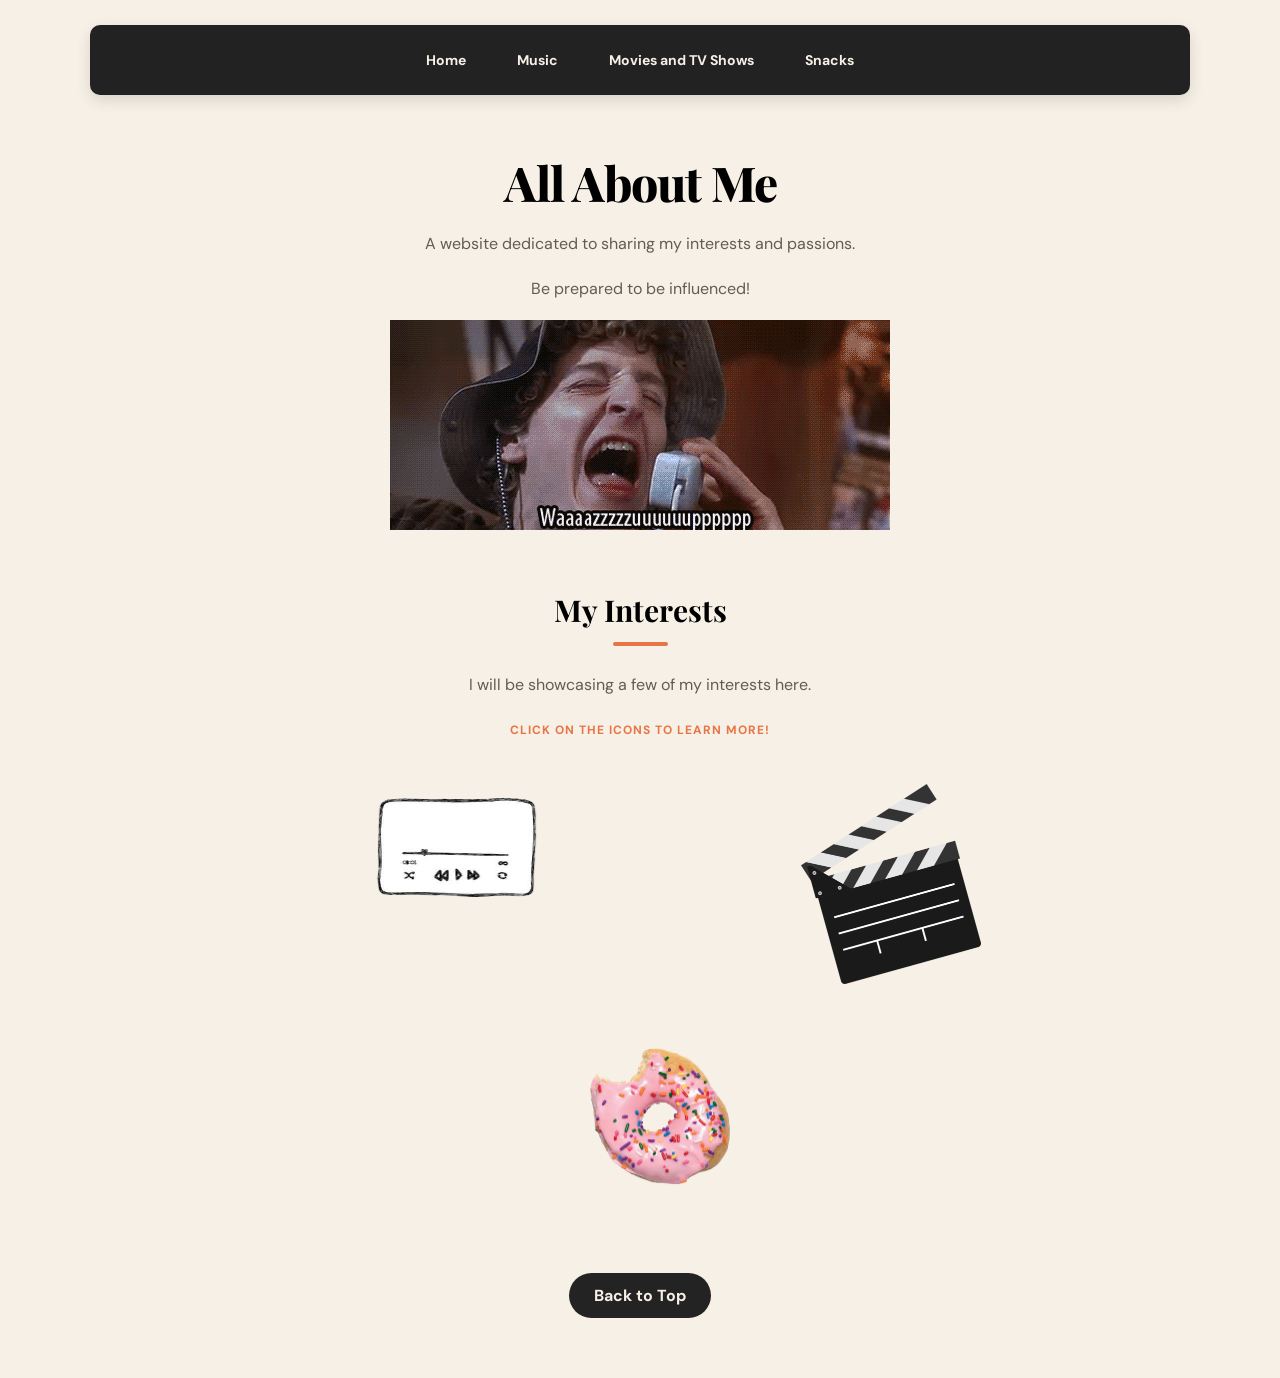
<file: index.html>
<!DOCTYPE html>
<html>
    <head>
        <title> About Me </title>
        <link rel="stylesheet" href="CSS/style.css">
    </head>
    <body>
        <div class="container">
            <nav id="top">
                <ul>
                    <li> <a href="index.html"> Home </a> </li>
                    <li> <a href="music.html"> Music </a> </li>
                    <li> <a href="tv.html"> Movies and TV Shows </a> </li>
                    <li> <a href="snacks.html"> Snacks </a> </li>
                </ul>
            </nav>
            <h1> All About Me </h1>
            <p> A website dedicated to sharing my interests and passions. </p>
            <p> Be prepared to be influenced! </p>

            <img src="Images/scary movie hello GIF.gif" alt="Hello">

            <h2> My Interests </h2>
            <p> I will be showcasing a few of my interests here. </p>
            <p> <small> Click on the icons to learn more! </small></p>
            <ul>
                <li class="box7"> <a href="music.html"> <img src="Images/Music.png" class="music" alt="Music"> </a > </li>
                <li class="box7"> <a href="tv.html"> <img src="Images/Movie.png" class="movie" alt="Movies and TV Shows"> </a > </li>
                <li class="box7"> <a href="snacks.html"> <img src="Images/Snack.png" class="snack" alt="Snacks"> </a > </li>
            </ul>
            <a href="#top"> Back to Top </a>
        </div>
    </body>
</html>
</file>
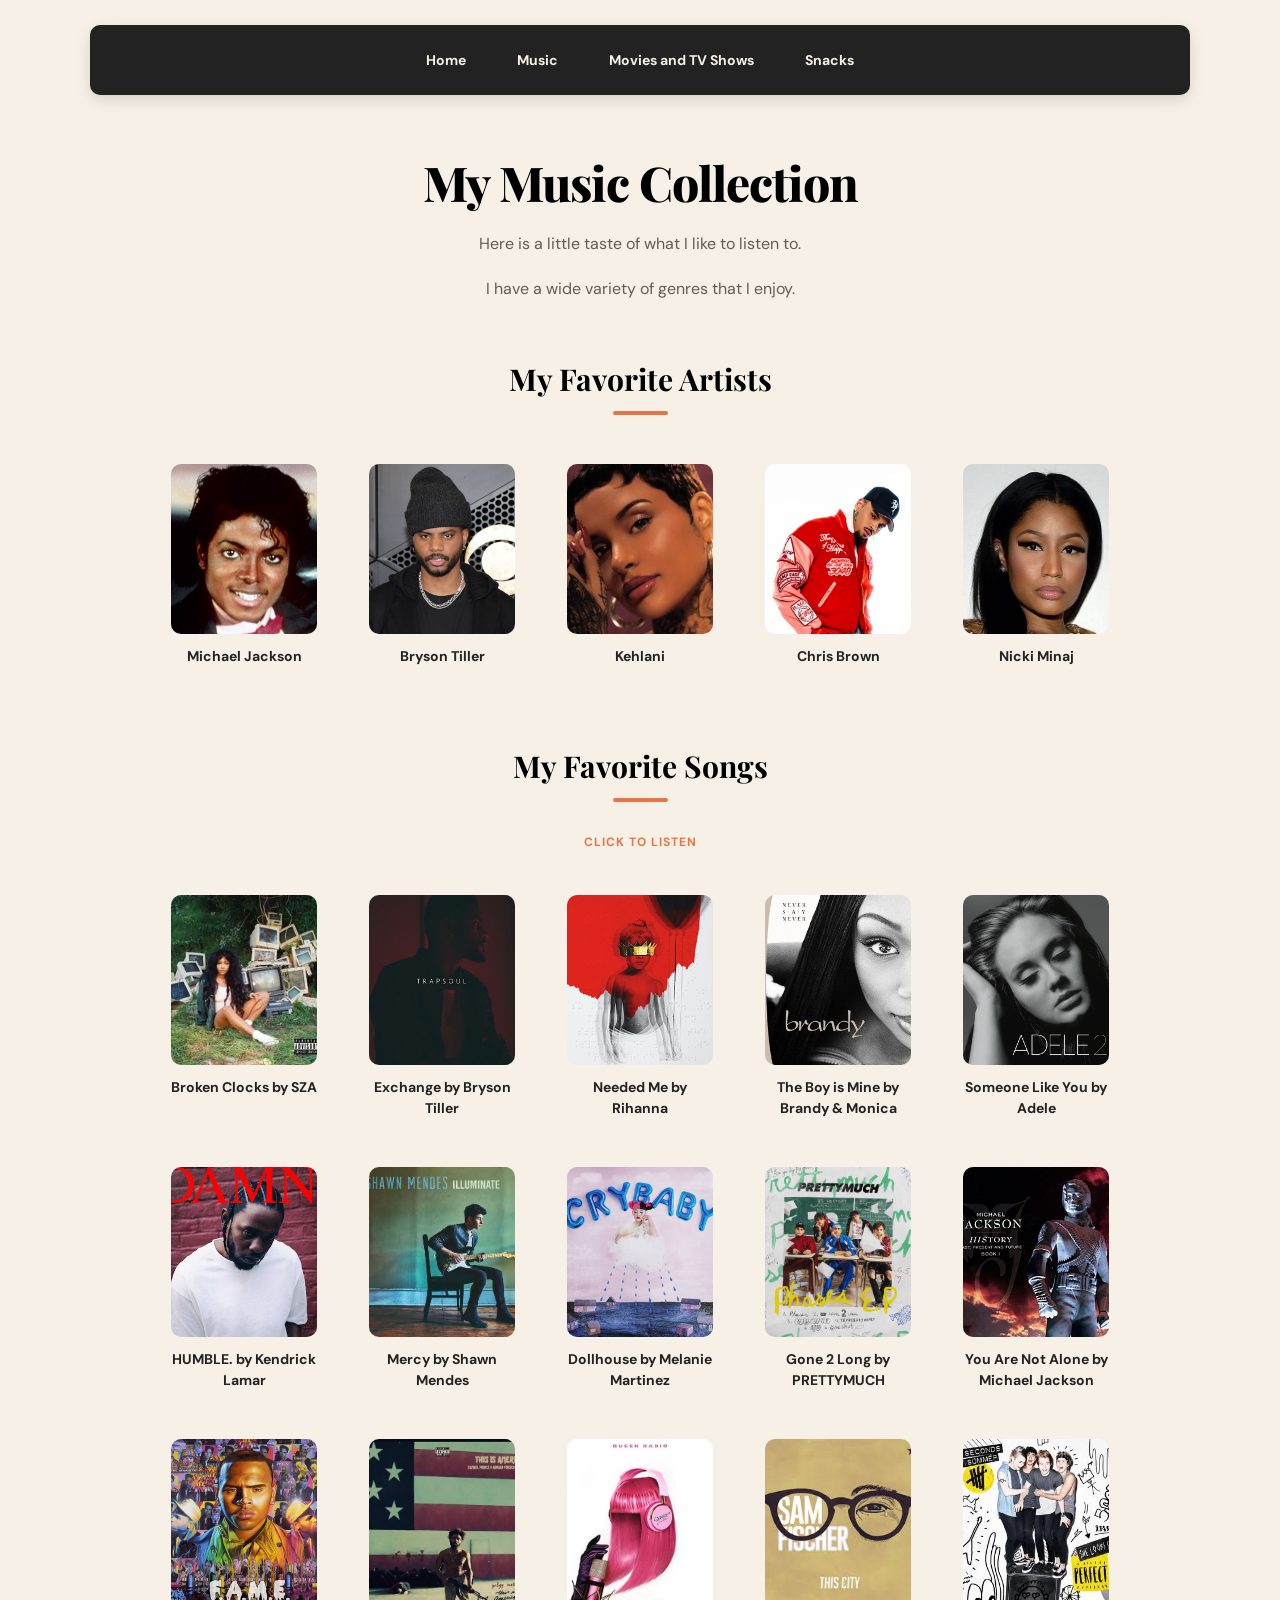
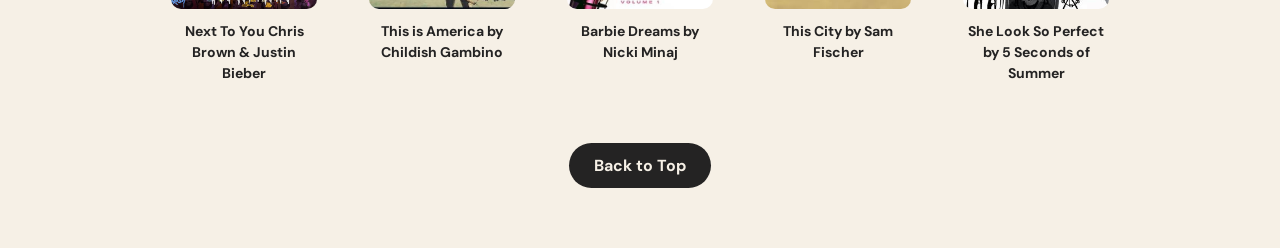
<file: music.html>
<!DOCTYPE html>
<html>
    <head>
        <title> About Me </title>
        <link rel="stylesheet" href="CSS/style.css">
    </head>
    <body>
        <div class="container">
            <nav id="top">
                <ul>
                    <li> <a href="index.html"> Home </a> </li>
                    <li> <a href="music.html"> Music </a> </li>
                    <li> <a href="tv.html"> Movies and TV Shows </a> </li>
                    <li> <a href="snacks.html"> Snacks </a> </li>
                </ul>
            </nav>
            <h1> My Music Collection </h1>
            <p> Here is a little taste of what I like to listen to. </p>
            <p> I have a wide variety of genres that I enjoy. </p>

            <h2> My Favorite Artists </h2>
            <figure id="box1">
                <img src="Images/MichaelJackson.jpeg" alt="Michael Jackson">
                <figcaption> Michael Jackson </figcaption>
            </figure>
            <figure id="box2">
                <img src="Images/BrysonTiller.jpeg" alt="Bryson Tiller">
                <figcaption> Bryson Tiller </figcaption>
            </figure>
            <figure id="box3">
                <img src="Images/Kehlani.jpeg" alt="Kehlani">
                <figcaption> Kehlani </figcaption>
            </figure>
            <figure id="box4">
                <img src="Images/ChrisBrown.jpeg" alt="Chris Brown">
                <figcaption> Chris Brown </figcaption>
            </figure>
            <figure id="box5">
                <img src="Images/NickiMinaj.jpeg" alt="Nicki Minaj">
                <figcaption> Nicki Minaj </figcaption>
            </figure>
            <h2> My Favorite Songs </h2>
            <p> <small> Click to Listen </small> </p>
            <figure id="box6">
                <a href="https://www.youtube.com/watch?v=0Exxu8lsGYE&list=RD0Exxu8lsGYE&start_radio=1"> <img src="Images/Ctrl.jpeg" alt="Broken Clocks"> </a>
                <figcaption> Broken Clocks by SZA </figcaption>  
            </figure>
            <figure id="box8">
                <a href="https://www.youtube.com/watch?v=iOpJywrdCuQ&list=RDiOpJywrdCuQ&start_radio=1"> <img src="Images/Trapsoulalbum.jpeg" alt="Trapsoul"> </a>
                <figcaption> Exchange by Bryson Tiller </figcaption>
            </figure>
            <figure id="box9">
                <a href="https://www.youtube.com/watch?v=kaoYLN4mOxg&list=RDkaoYLN4mOxg&start_radio=1"> <img src="Images/Rihanna_-_Anti.png" alt="Anti"> </a>
                <figcaption> Needed Me by Rihanna </figcaption>
            </figure>
            <figure id="box10">
                <a href="https://www.youtube.com/watch?v=Zq9RAD4zl4I&list=RDZq9RAD4zl4I&start_radio=1"> <img src="Images/Brandy_never_say_never.jpg"> </a>
                <figcaption> The Boy is Mine by Brandy & Monica </figcaption>
            </figure>
            <figure id="box11">
                <a href="https://www.youtube.com/watch?v=22c3_LoIfZQ&list=RD22c3_LoIfZQ&start_radio=1"> <img src="Images/Adele_-_21.png"> </a>
                <figcaption> Someone Like You by Adele </figcaption>
            </figure>
            <figure id="box12">
                <a href="https://www.youtube.com/watch?v=ZZxHN6hpoeQ&list=RDZZxHN6hpoeQ&start_radio=1"> <img src="Images/Kendrick_Lamar_-_Damn.png"> </a>
                <figcaption> HUMBLE. by Kendrick Lamar </figcaption>
            </figure>
            <figure id="box13">
                <a href="https://www.youtube.com/watch?v=caKHTxwR49w&list=RDcaKHTxwR49w&start_radio=1"> <img src="Images/ShawnMendexAlbum.jpeg"> </a>
                <figcaption> Mercy by Shawn Mendes </figcaption>
            </figure>
            <figure id="box14">
                <a href="https://www.youtube.com/watch?v=l2tJeitlndw&list=RDl2tJeitlndw&start_radio=1"> <img src="Images/Melanie_Martinez_-_Cry_Baby_(album).png"> </a>
                <figcaption> Dollhouse by Melanie Martinez </figcaption>
            </figure>
            <figure id="box15">
                <a href="https://www.youtube.com/watch?v=NABggIy0zhI&list=RDNABggIy0zhI&start_radio=1"> <img src="Images/phasealbum.png"> </a>
                <figcaption> Gone 2 Long by PRETTYMUCH </figcaption>
            </figure>
            <figure id="box16">
                <a href="https://www.youtube.com/watch?v=IfUwrNKZMs8&list=RDIfUwrNKZMs8&start_radio=1"> <img src="Images/MJ-HIStory.jpg"> </a>
                <figcaption> You Are Not Alone by Michael Jackson </figcaption>
            </figure>
            <figure id="box17">
                <a href="https://www.youtube.com/watch?v=74VMTXBO9pc&list=RD74VMTXBO9pc&start_radio=1"> <img src="Images/ForgivingAllMyEnemies.png"> </a>
                <figcaption> Next To You Chris Brown & Justin Bieber </figcaption>
            </figure>
            <figure id="box18">
                <a href="https://www.youtube.com/watch?v=VYOjWnS4cMY&list=RDVYOjWnS4cMY&start_radio=1"> <img src="Images/thisisamerica.jpeg"> </a>
                <figcaption> This is America by Childish Gambino </figcaption>
            </figure>
            <figure id="box19">
                <a href="https://www.youtube.com/watch?v=_bvLphVWHpo&list=RD_bvLphVWHpo&start_radio=1"> <img src="Images/queenalbum.jpeg"> </a>
                <figcaption> Barbie Dreams by Nicki Minaj </figcaption>
            </figure>
            <figure id="box20">
                <a href="https://www.youtube.com/watch?v=s3IAHXP1dfs&list=RDs3IAHXP1dfs&start_radio=1"> <img src="Images/thiscity.jpeg"> </a>
                <figcaption> This City by Sam Fischer </figcaption>
            </figure>
            <figure id="box21">
                <a href="https://www.youtube.com/watch?v=X2BYmmTI04I&list=RDX2BYmmTI04I&start_radio=1&t=30s"> <img src="Images/5sos.jpeg"> </a>
                <figcaption> She Look So Perfect by 5 Seconds of Summer </figcaption>
            </figure>
            <a href="#top"> Back to Top </a>
        </div>
        <script>
            (function() {
    function setupLinks() {
        var links = document.getElementsByTagName('figure');
        console.log("Found " + links.length + " figure tags.");
        
        var figureLinks = document.querySelectorAll('figure a');
        figureLinks.forEach(function(link) {
            link.setAttribute('target', '_blank');
            link.setAttribute('rel', 'noopener');
        });
    }

    if (document.readyState === 'complete' || document.readyState === 'interactive') {
        setupLinks();
    } else {
        window.addEventListener('load', setupLinks);
    }
})();
        </script>
    </body>
</html>
</file>
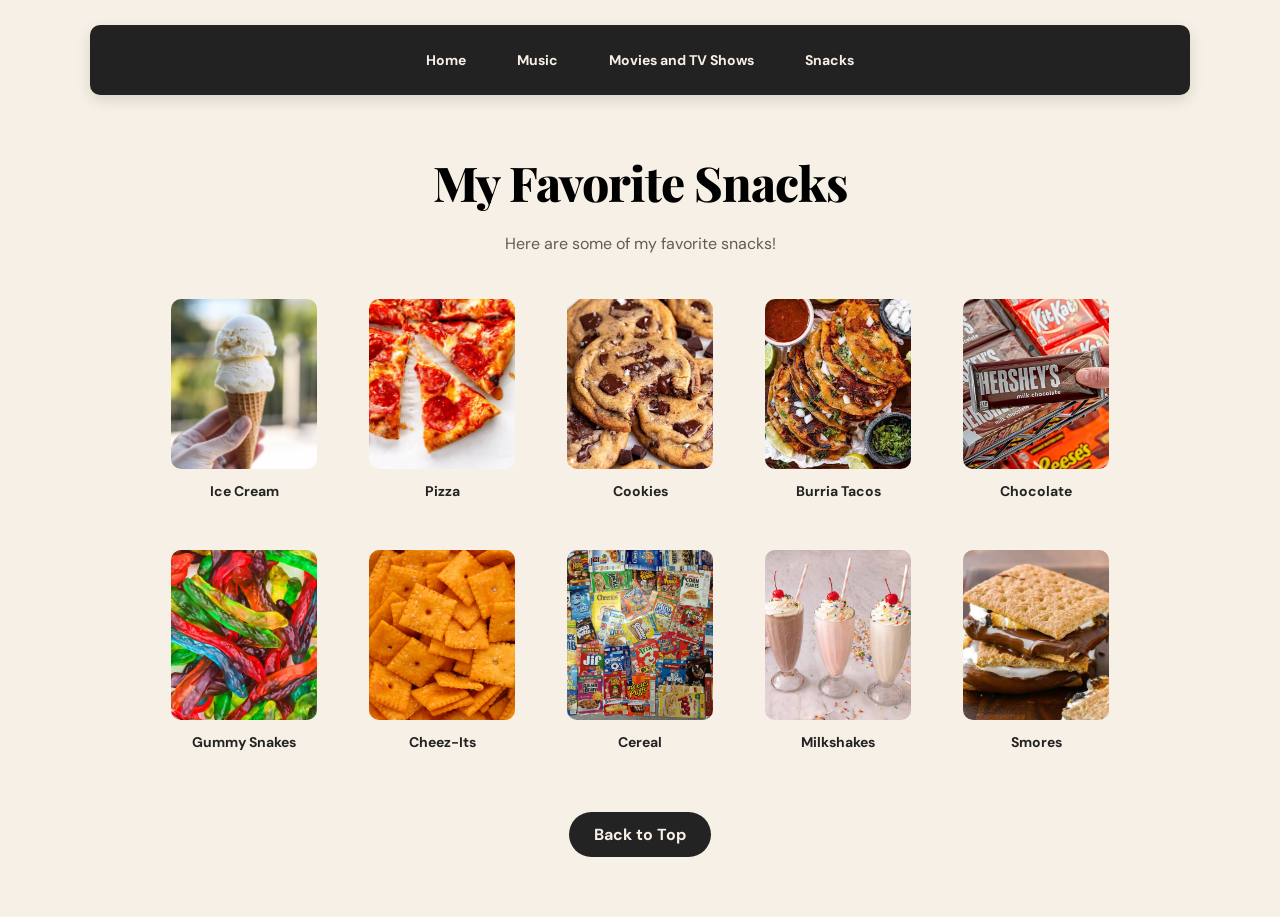
<file: snacks.html>
<!DOCTYPE html>
<html>
    <head>
        <title> About Me </title>
        <link rel="stylesheet" href="CSS/style.css">
    </head>
    <body>
        <div class="container">
            <nav id="top">
                <ul>
                    <li> <a href="index.html"> Home </a> </li>
                    <li> <a href="music.html"> Music </a> </li>
                    <li> <a href="tv.html"> Movies and TV Shows </a> </li>
                    <li> <a href="snacks.html"> Snacks </a> </li>
                </ul>
            </nav>
            <h1> My Favorite Snacks </h1>
            <p> Here are some of my favorite snacks! </p>
            <figure id="box32">
                <img src="Images/icescream.jpg" alt="Ice Cream">
                <figcaption> Ice Cream </figcaption>
            </figure>
            <figure id="box33">
                <img src="Images/pizza.jpg" alt="Pizza">
                <figcaption> Pizza </figcaption>
            </figure>
            <figure id="box34">
                <img src="Images/cookies.jpeg" alt="Cookies">
                <figcaption> Cookies </figcaption>
            </figure>
            <figure id="box35">
                <img src="Images/burriatacos.jpeg" alt="Burria Tacos">
                <figcaption> Burria Tacos </figcaption>
            </figure>
            <figure id="box36">
                <img src="Images/chocolate.jpg" alt="Chocolate">
                <figcaption> Chocolate </figcaption>
            </figure>
            <figure id="box37">
                <img src="Images/gummy snakes.jpeg" alt="Gummy Snakes">
                <figcaption> Gummy Snakes </figcaption>
            </figure>
            <figure id="box38">
                <img src="Images/Cheez-It-Crackers.jpg" alt="Cheez-Its">
                <figcaption> Cheez-Its </figcaption>
            </figure>
            <figure id="box39">
                <img src="Images/cereal.jpg" alt="Cereal">
                <figcaption> Cereal </figcaption>
            </figure>
            <figure id="box40">
                <img src="Images/Milkshakes.jpeg" alt="Milkshakes">
                <figcaption> Milkshakes </figcaption>
            </figure>
            <figure id="box41">
                <img src="Images/Smores.jpeg" alt="Smores">
                <figcaption> Smores </figcaption>
            </figure>
            <a href="#top"> Back to Top </a>
        </div>
    </body>
</html>
</file>
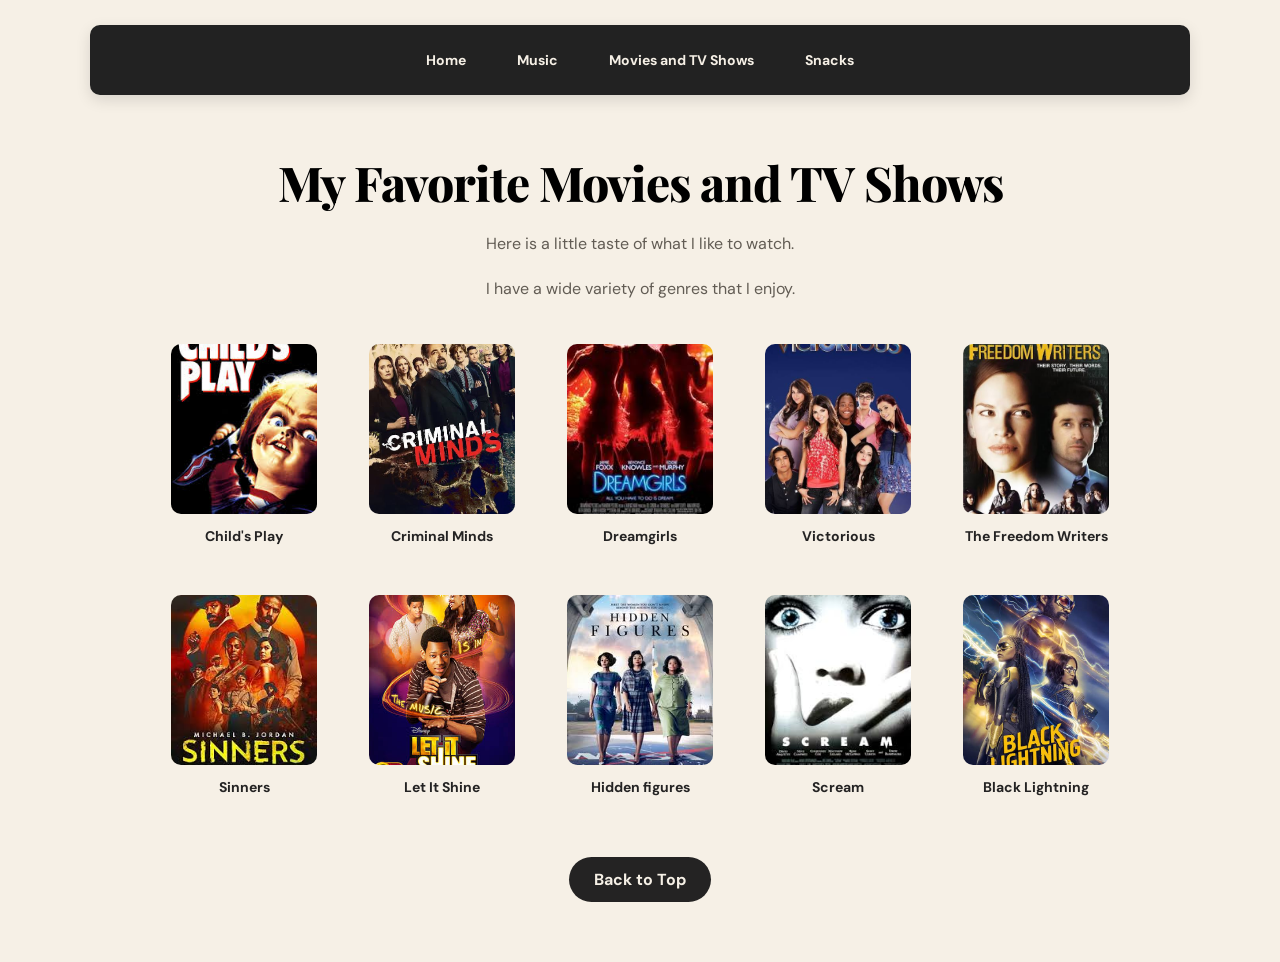
<file: tv.html>
<!DOCTYPE html>
<html>
    <head>
        <title> About Me </title>
        <link rel="stylesheet" href="CSS/style.css">
    </head>
    <body>
        <div class="container">
            <nav id="top">
                <ul>
                    <li> <a href="index.html"> Home </a> </li>
                    <li> <a href="music.html"> Music </a> </li>
                    <li> <a href="tv.html"> Movies and TV Shows </a> </li>
                    <li> <a href="snacks.html"> Snacks </a> </li>
                </ul>
            </nav>
            <h1> My Favorite Movies and TV Shows </h1>
            <p> Here is a little taste of what I like to watch. </p>
            <p> I have a wide variety of genres that I enjoy. </p>
            <figure id="box22">
                <img src="Images/child'splay.jpeg">
                <figcaption> Child's Play </figcaption>
            </figure>
            <figure id="box23">
                <img src="Images/criminalminds.jpeg">
                <figcaption> Criminal Minds </figcaption>
            </figure>
            <figure id="box24">
                <img src="Images/dreamgirls.jpeg">
                <figcaption> Dreamgirls </figcaption>
            </figure>
            <figure id="box25">
                <img src="Images/victorious.jpeg">
                <figcaption> Victorious </figcaption>
            </figure>
            <figure id="box26">
                <img src="Images/thefreedomwriters.jpeg">
                <figcaption> The Freedom Writers </figcaption>
            </figure>
            <figure id="box27">
                <img src="Images/sinners.jpeg">
                <figcaption> Sinners </figcaption>
            </figure>
            <figure id="box28">
                <img src="Images/letitshine.jpeg">
                <figcaption> Let It Shine </figcaption>
            </figure>
            <figure id="box29">
                <img src="Images/hiddenfigures.jpeg">
                <figcaption> Hidden figures </figcaption>
            </figure>
            <figure id="box30">
                <img src="Images/scream.jpeg">
                <figcaption> Scream </figcaption>
            </figure>
            <figure id="box31">
                <img src="Images/blacklightening.jpeg">
                <figcaption> Black Lightning </figcaption>
            </figure>
            <a href="#top"> Back to Top </a>
        </div>
    </body>
</html>
</file>
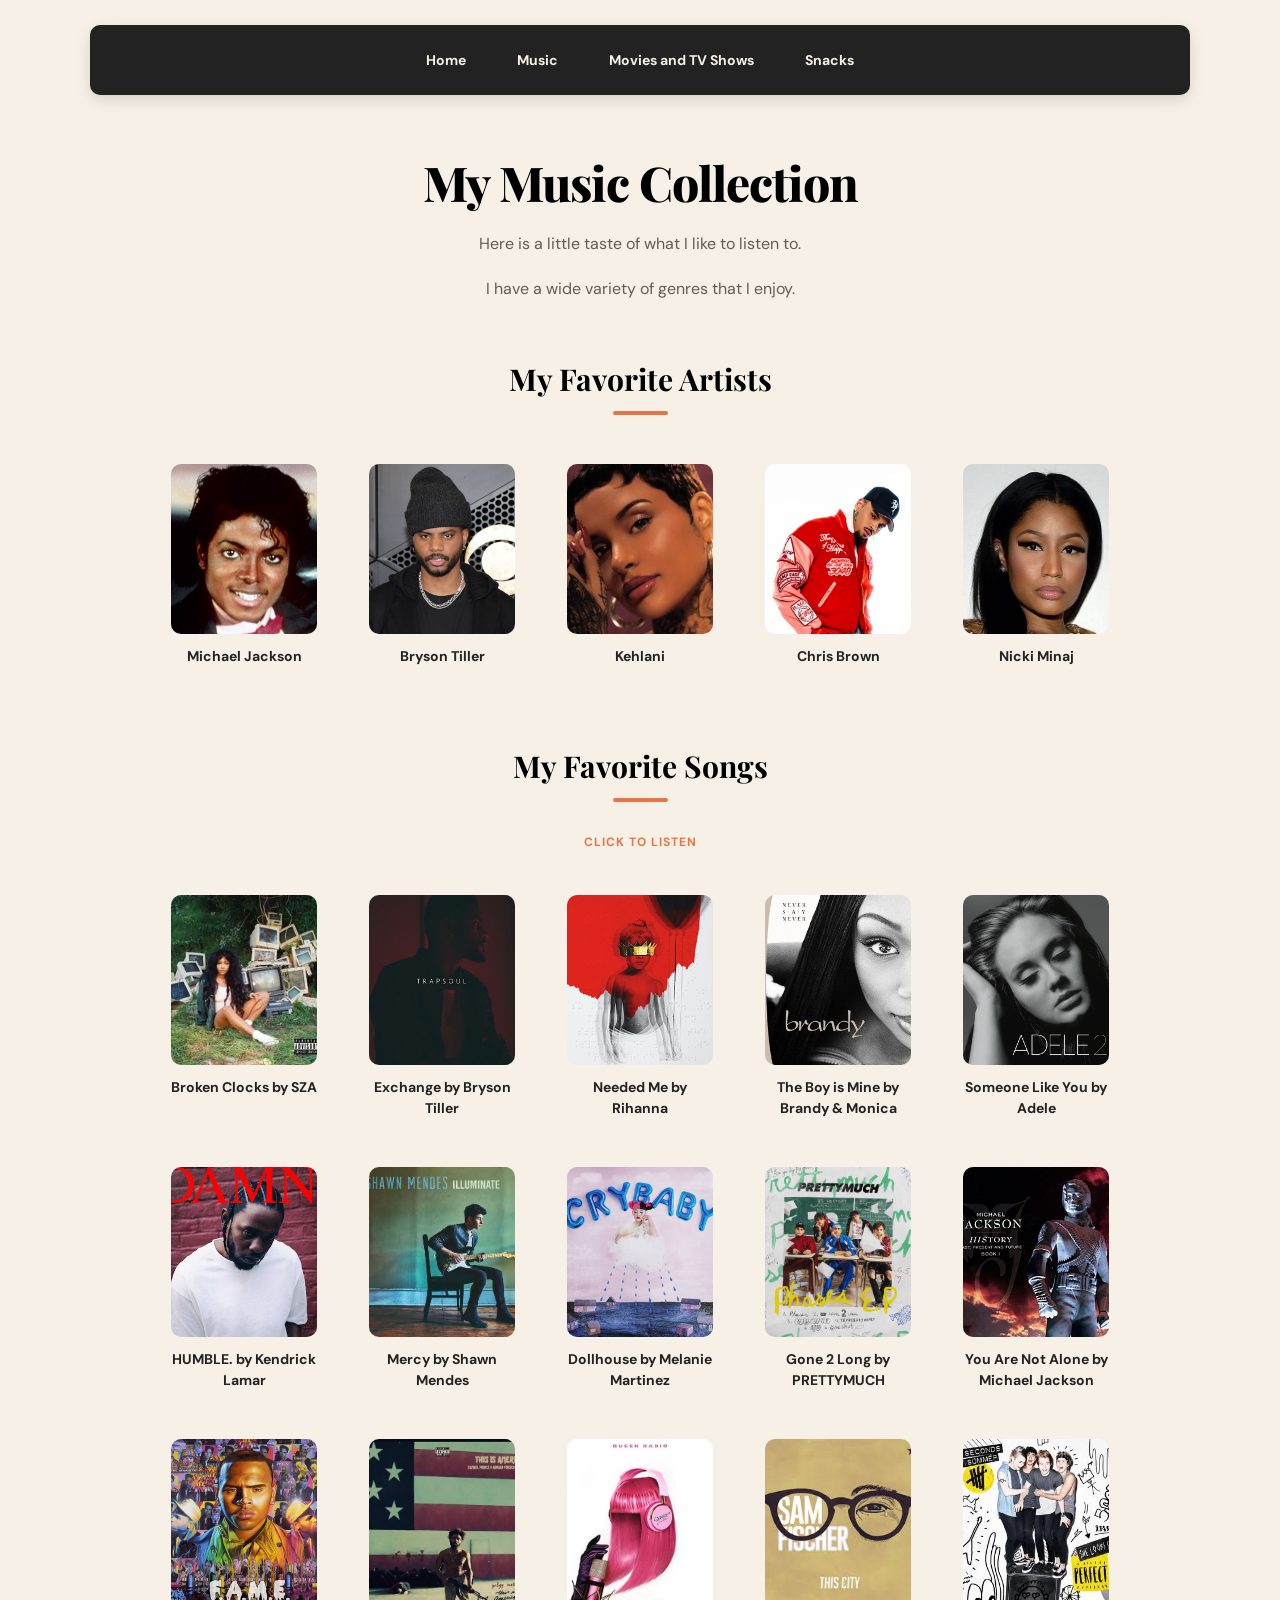
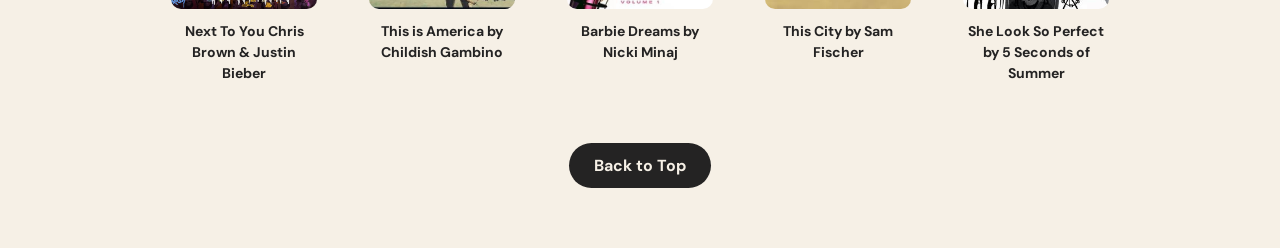
<file: HTML Playground/HTML/music.html>
<!DOCTYPE html>
<html>
    <head>
        <title> About Me </title>
        <link rel="stylesheet" href="/CSS/style.css">
    </head>
    <body>
        <div class="container">
            <nav id="top">
                <ul>
                    <li> <a href="index.html"> Home </a> </li>
                    <li> <a href="music.html"> Music </a> </li>
                    <li> <a href="tv.html"> Movies and TV Shows </a> </li>
                    <li> <a href="snacks.html"> Snacks </a> </li>
                </ul>
            </nav>
            <h1> My Music Collection </h1>
            <p> Here is a little taste of what I like to listen to. </p>
            <p> I have a wide variety of genres that I enjoy. </p>

            <h2> My Favorite Artists </h2>
            <figure id="box1">
                <img src="/Images/MichaelJackson.jpeg" alt="Michael Jackson">
                <figcaption> Michael Jackson </figcaption>
            </figure>
            <figure id="box2">
                <img src="/Images/BrysonTiller.jpeg" alt="Bryson Tiller">
                <figcaption> Bryson Tiller </figcaption>
            </figure>
            <figure id="box3">
                <img src="/Images/Kehlani.jpeg" alt="Kehlani">
                <figcaption> Kehlani </figcaption>
            </figure>
            <figure id="box4">
                <img src="/Images/ChrisBrown.jpeg" alt="Chris Brown">
                <figcaption> Chris Brown </figcaption>
            </figure>
            <figure id="box5">
                <img src="/Images/NickiMinaj.jpeg" alt="Nicki Minaj">
                <figcaption> Nicki Minaj </figcaption>
            </figure>
            <h2> My Favorite Songs </h2>
            <p> <small> Click to Listen </small> </p>
            <figure id="box6">
                <a href="https://www.youtube.com/watch?v=0Exxu8lsGYE&list=RD0Exxu8lsGYE&start_radio=1"> <img src="/Images/Ctrl.jpeg" alt="Broken Clocks"> </a>
                <figcaption> Broken Clocks by SZA </figcaption>  
            </figure>
            <figure id="box8">
                <a href="https://www.youtube.com/watch?v=iOpJywrdCuQ&list=RDiOpJywrdCuQ&start_radio=1"> <img src="/Images/Trapsoulalbum.jpeg" alt="Trapsoul"> </a>
                <figcaption> Exchange by Bryson Tiller </figcaption>
            </figure>
            <figure id="box9">
                <a href="https://www.youtube.com/watch?v=kaoYLN4mOxg&list=RDkaoYLN4mOxg&start_radio=1"> <img src="/Images/Rihanna_-_Anti.png" alt="Anti"> </a>
                <figcaption> Needed Me by Rihanna </figcaption>
            </figure>
            <figure id="box10">
                <a href="https://www.youtube.com/watch?v=Zq9RAD4zl4I&list=RDZq9RAD4zl4I&start_radio=1"> <img src="/Images/Brandy_never_say_never.jpg"> </a>
                <figcaption> The Boy is Mine by Brandy & Monica </figcaption>
            </figure>
            <figure id="box11">
                <a href="https://www.youtube.com/watch?v=22c3_LoIfZQ&list=RD22c3_LoIfZQ&start_radio=1"> <img src="/Images/Adele_-_21.png"> </a>
                <figcaption> Someone Like You by Adele </figcaption>
            </figure>
            <figure id="box12">
                <a href="https://www.youtube.com/watch?v=ZZxHN6hpoeQ&list=RDZZxHN6hpoeQ&start_radio=1"> <img src="/Images/Kendrick_Lamar_-_Damn.png"> </a>
                <figcaption> HUMBLE. by Kendrick Lamar </figcaption>
            </figure>
            <figure id="box13">
                <a href="https://www.youtube.com/watch?v=caKHTxwR49w&list=RDcaKHTxwR49w&start_radio=1"> <img src="/Images/ShawnMendexAlbum.jpeg"> </a>
                <figcaption> Mercy by Shawn Mendes </figcaption>
            </figure>
            <figure id="box14">
                <a href="https://www.youtube.com/watch?v=l2tJeitlndw&list=RDl2tJeitlndw&start_radio=1"> <img src="/Images/Melanie_Martinez_-_Cry_Baby_(album).png"> </a>
                <figcaption> Dollhouse by Melanie Martinez </figcaption>
            </figure>
            <figure id="box15">
                <a href="https://www.youtube.com/watch?v=NABggIy0zhI&list=RDNABggIy0zhI&start_radio=1"> <img src="/Images/phasealbum.png"> </a>
                <figcaption> Gone 2 Long by PRETTYMUCH </figcaption>
            </figure>
            <figure id="box16">
                <a href="https://www.youtube.com/watch?v=IfUwrNKZMs8&list=RDIfUwrNKZMs8&start_radio=1"> <img src="/Images/MJ-HIStory.jpg"> </a>
                <figcaption> You Are Not Alone by Michael Jackson </figcaption>
            </figure>
            <figure id="box17">
                <a href="https://www.youtube.com/watch?v=74VMTXBO9pc&list=RD74VMTXBO9pc&start_radio=1"> <img src="/Images/ForgivingAllMyEnemies.png"> </a>
                <figcaption> Next To You Chris Brown & Justin Bieber </figcaption>
            </figure>
            <figure id="box18">
                <a href="https://www.youtube.com/watch?v=VYOjWnS4cMY&list=RDVYOjWnS4cMY&start_radio=1"> <img src="/Images/thisisamerica.jpeg"> </a>
                <figcaption> This is America by Childish Gambino </figcaption>
            </figure>
            <figure id="box19">
                <a href="https://www.youtube.com/watch?v=_bvLphVWHpo&list=RD_bvLphVWHpo&start_radio=1"> <img src="/Images/queenalbum.jpeg"> </a>
                <figcaption> Barbie Dreams by Nicki Minaj </figcaption>
            </figure>
            <figure id="box20">
                <a href="https://www.youtube.com/watch?v=s3IAHXP1dfs&list=RDs3IAHXP1dfs&start_radio=1"> <img src="/Images/thiscity.jpeg"> </a>
                <figcaption> This City by Sam Fischer </figcaption>
            </figure>
            <figure id="box21">
                <a href="https://www.youtube.com/watch?v=X2BYmmTI04I&list=RDX2BYmmTI04I&start_radio=1&t=30s"> <img src="/Images/5sos.jpeg"> </a>
                <figcaption> She Look So Perfect by 5 Seconds of Summer </figcaption>
            </figure>
            <a href="#top"> Back to Top </a>
        </div>
        <script>
            (function() {
    function setupLinks() {
        var links = document.getElementsByTagName('figure');
        console.log("Found " + links.length + " figure tags.");
        
        var figureLinks = document.querySelectorAll('figure a');
        figureLinks.forEach(function(link) {
            link.setAttribute('target', '_blank');
            link.setAttribute('rel', 'noopener');
        });
    }

    if (document.readyState === 'complete' || document.readyState === 'interactive') {
        setupLinks();
    } else {
        window.addEventListener('load', setupLinks);
    }
})();
        </script>
    </body>
</html>
</file>
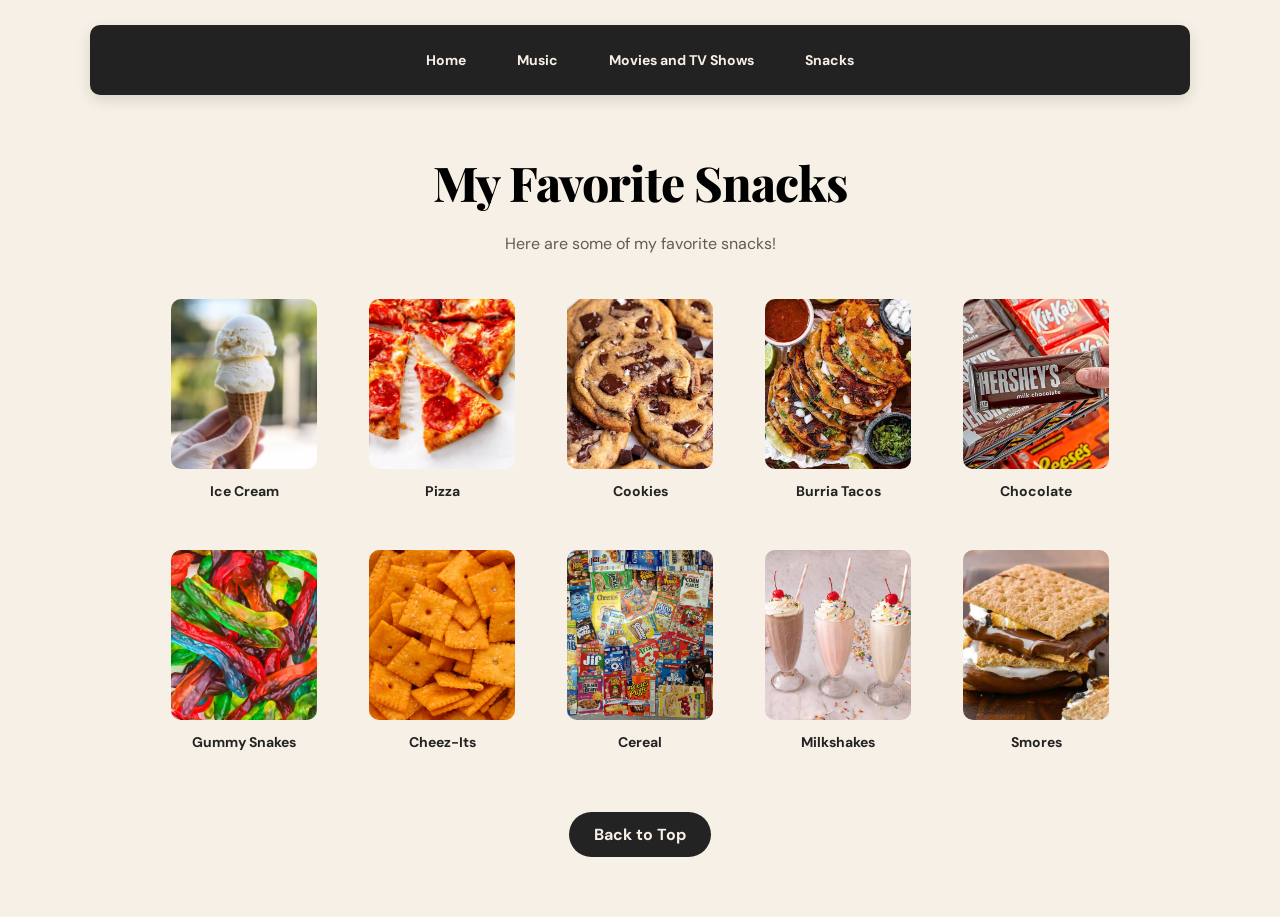
<file: HTML Playground/HTML/snacks.html>
<!DOCTYPE html>
<html>
    <head>
        <title> About Me </title>
        <link rel="stylesheet" href="/CSS/style.css">
    </head>
    <body>
        <div class="container">
            <nav id="top">
                <ul>
                    <li> <a href="index.html"> Home </a> </li>
                    <li> <a href="music.html"> Music </a> </li>
                    <li> <a href="tv.html"> Movies and TV Shows </a> </li>
                    <li> <a href="snacks.html"> Snacks </a> </li>
                </ul>
            </nav>
            <h1> My Favorite Snacks </h1>
            <p> Here are some of my favorite snacks! </p>
            <figure id="box32">
                <img src="/Images/icescream.jpg" alt="Ice Cream">
                <figcaption> Ice Cream </figcaption>
            </figure>
            <figure id="box33">
                <img src="/Images/pizza.jpg" alt="Pizza">
                <figcaption> Pizza </figcaption>
            </figure>
            <figure id="box34">
                <img src="/Images/cookies.jpeg" alt="Cookies">
                <figcaption> Cookies </figcaption>
            </figure>
            <figure id="box35">
                <img src="/Images/burriatacos.jpeg" alt="Burria Tacos">
                <figcaption> Burria Tacos </figcaption>
            </figure>
            <figure id="box36">
                <img src="/Images/chocolate.jpg" alt="Chocolate">
                <figcaption> Chocolate </figcaption>
            </figure>
            <figure id="box37">
                <img src="/Images/gummy snakes.jpeg" alt="Gummy Snakes">
                <figcaption> Gummy Snakes </figcaption>
            </figure>
            <figure id="box38">
                <img src="/Images/Cheez-It-Crackers.jpg" alt="Cheez-Its">
                <figcaption> Cheez-Its </figcaption>
            </figure>
            <figure id="box39">
                <img src="/Images/cereal.jpg" alt="Cereal">
                <figcaption> Cereal </figcaption>
            </figure>
            <figure id="box40">
                <img src="/Images/Milkshakes.jpeg" alt="Milkshakes">
                <figcaption> Milkshakes </figcaption>
            </figure>
            <figure id="box41">
                <img src="/Images/Smores.jpeg" alt="Smores">
                <figcaption> Smores </figcaption>
            </figure>
            <a href="#top"> Back to Top </a>
        </div>
    </body>
</html>
</file>
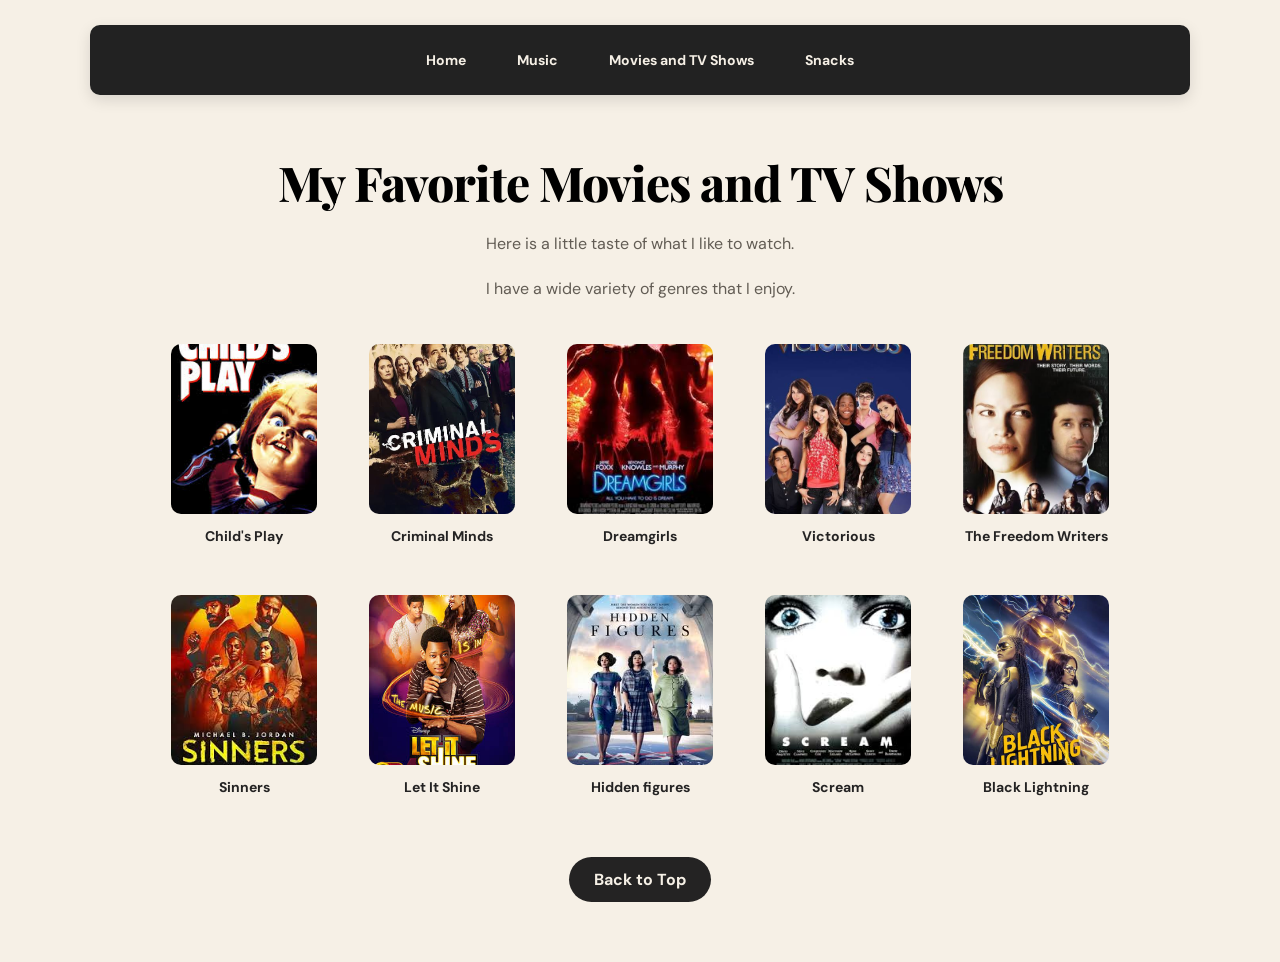
<file: HTML Playground/HTML/tv.html>
<!DOCTYPE html>
<html>
    <head>
        <title> About Me </title>
        <link rel="stylesheet" href="/CSS/style.css">
    </head>
    <body>
        <div class="container">
            <nav id="top">
                <ul>
                    <li> <a href="index.html"> Home </a> </li>
                    <li> <a href="music.html"> Music </a> </li>
                    <li> <a href="tv.html"> Movies and TV Shows </a> </li>
                    <li> <a href="snacks.html"> Snacks </a> </li>
                </ul>
            </nav>
            <h1> My Favorite Movies and TV Shows </h1>
            <p> Here is a little taste of what I like to watch. </p>
            <p> I have a wide variety of genres that I enjoy. </p>
            <figure id="box22">
                <img src="/Images/child'splay.jpeg">
                <figcaption> Child's Play </figcaption>
            </figure>
            <figure id="box23">
                <img src="/Images/criminalminds.jpeg">
                <figcaption> Criminal Minds </figcaption>
            </figure>
            <figure id="box24">
                <img src="/Images/dreamgirls.jpeg">
                <figcaption> Dreamgirls </figcaption>
            </figure>
            <figure id="box25">
                <img src="/Images/victorious.jpeg">
                <figcaption> Victorious </figcaption>
            </figure>
            <figure id="box26">
                <img src="/Images/thefreedomwriters.jpeg">
                <figcaption> The Freedom Writers </figcaption>
            </figure>
            <figure id="box27">
                <img src="/Images/sinners.jpeg">
                <figcaption> Sinners </figcaption>
            </figure>
            <figure id="box28">
                <img src="/Images/letitshine.jpeg">
                <figcaption> Let It Shine </figcaption>
            </figure>
            <figure id="box29">
                <img src="/Images/hiddenfigures.jpeg">
                <figcaption> Hidden figures </figcaption>
            </figure>
            <figure id="box30">
                <img src="/Images/scream.jpeg">
                <figcaption> Scream </figcaption>
            </figure>
            <figure id="box31">
                <img src="/Images/blacklightening.jpeg">
                <figcaption> Black Lightning </figcaption>
            </figure>
            <a href="#top"> Back to Top </a>
        </div>
    </body>
</html>
</file>
<file: CSS/style.css>
@import url('https://fonts.googleapis.com/css2?family=DM+Sans:wght@400;500;600;700;800&family=Playfair+Display:wght@600;700;800&display=swap');

body {
    margin: 0;
    padding: 0;
    font-family: 'DM Sans', sans-serif;
    background-color: #f6f0e6;
}

.container {
    width: 90%;
    max-width: 1100px;
    margin: auto;
    text-align: center;
    padding: 25px 20px 60px;
}

nav {
    background-color: #222;
    padding: 15px;
    border-radius: 10px;
    margin-bottom: 55px;
    box-shadow: 0 5px 15px rgba(0, 0, 0, 0.12);
}

nav ul {
    list-style: none;
    display: flex;
    justify-content: center;
    align-items: center;
    flex-wrap: wrap;
    gap: 15px;
    padding: 0;
    margin: 0;
}

nav li {
    margin: 0;
}

nav a {
    display: block;
    color: #f6f0e6;
    text-decoration: none;
    font-size: 14px;
    padding: 11px 18px;
    border-radius: 25px;
    font-weight: bold;
    transition: all 0.3s ease;
}

nav a:hover {
    background-color: #e87545;
    color: white;
    transform: translateY(-3px);
}

/* Headings */
h1 {
    font-family: 'Playfair Display', serif;
    font-size: 48px;
    font-weight: 800;
    margin-top: 35px;
    margin-bottom: 15px;
    letter-spacing: -1px;
}

h2 {
    font-family: 'Playfair Display', serif;
    font-size: 30px;
    margin-top: 55px;
    margin-bottom: 25px;
}

h2::after {
    content: '';
    display: block;
    width: 55px;
    height: 4px;
    background-color: #e87545;
    margin: 12px auto;
    border-radius: 5px;
}

/* Paragraphs */
p {
    font-size: 16px;
    line-height: 1.8;
    color: #625c54;
}

small {
    color: #e87545;
    font-size: 12px;
    font-weight: 700;
    letter-spacing: 1px;
    text-transform: uppercase;
}

#box1, #box2, #box3, #box4, #box5 {
    display: inline-block;
    vertical-align: top;
    padding: 12px;
    margin: 12px;
    border-radius: 12px;
    width: 170px;
    box-sizing: border-box;
    transition: transform 0.3s ease;
}

#box6, #box8, #box9, #box10, #box11, #box12, #box13, #box14, #box15, #box16, #box17, #box18, #box19, #box20, #box21 {
    display: inline-block;
    vertical-align: top;
    padding: 12px;
    margin: 12px;
    border-radius: 12px;
    width: 170px;
    box-sizing: border-box;
    transition: transform 0.3s ease;
}

#box22, #box23, #box24, #box25, #box26, #box27, #box28, #box29, #box30, #box31 {
    display: inline-block;
    vertical-align: top;
    padding: 12px;
    margin: 12px;
    border-radius: 12px;
    width: 170px;
    box-sizing: border-box;
    transition: transform 0.3s ease;
}
#box32, #box33, #box34, #box35, #box36, #box37, #box38, #box39, #box40, #box41 {
    display: inline-block;
    vertical-align: top;
    padding: 12px;
    margin: 12px;
    border-radius: 12px;
    width: 170px;
    box-sizing: border-box;
    transition: transform 0.3s ease;
}

#box1:hover, #box2:hover, #box3:hover, #box4:hover, #box5:hover {
    transform: scale(1.1);
}

#box6:hover, #box8:hover, #box9:hover, #box10:hover, #box11:hover, #box12:hover, #box13:hover, #box14:hover, #box15:hover, #box16:hover, #box17:hover, #box18:hover, #box19:hover, #box20:hover, #box21:hover {
    transform: scale(1.1);
}

#box22:hover, #box23:hover, #box24:hover, #box25:hover, #box26:hover, #box27:hover, #box28:hover, #box29:hover, #box30:hover, #box31:hover {
    transform: scale(1.1);
}

#box32:hover, #box33:hover, #box34:hover, #box35:hover, #box36:hover, #box37:hover, #box38:hover, #box39:hover, #box40:hover, #box41:hover {
    transform: scale(1.1);
} 

ul li {
    list-style: none;
    padding: 0;
    margin: 0;
}

.box7 {
    display: inline-block;
    vertical-align: top;
    padding: 12px;
    margin: 12px;
    border-radius: 12px;
    box-sizing: border-box; 
    transition: transform 0.3s ease;
}

.box7:hover {
    transform: scale(1.1);
}

.music, .movie, .snack {
    width: 50%;
    margin: auto;
}

figure img {
    width: 100%;
    height: 170px;
    object-fit: cover;
    border-radius: 10px;
    display: block;
}

figcaption {
    margin-top: 12px;
    font-size: 14px;
    font-weight: 700;
    line-height: 1.5;
    color: #242323
}

figure {
    margin: 12px;
}

a[href="#top"] {
    display: inline-block;
    margin-top: 35px;
    padding: 12px 25px;
    background-color: #242323;
    color: #F6F0E6;
    text-decoration: none;
    font-weight: bold;
    border-radius: 25px;
    transition: all 0.3s ease;
}

a[href="#top"]:hover {
    background-color: #E87545;
    color: white;
    transform: translateY(-3px);
}
</file>
